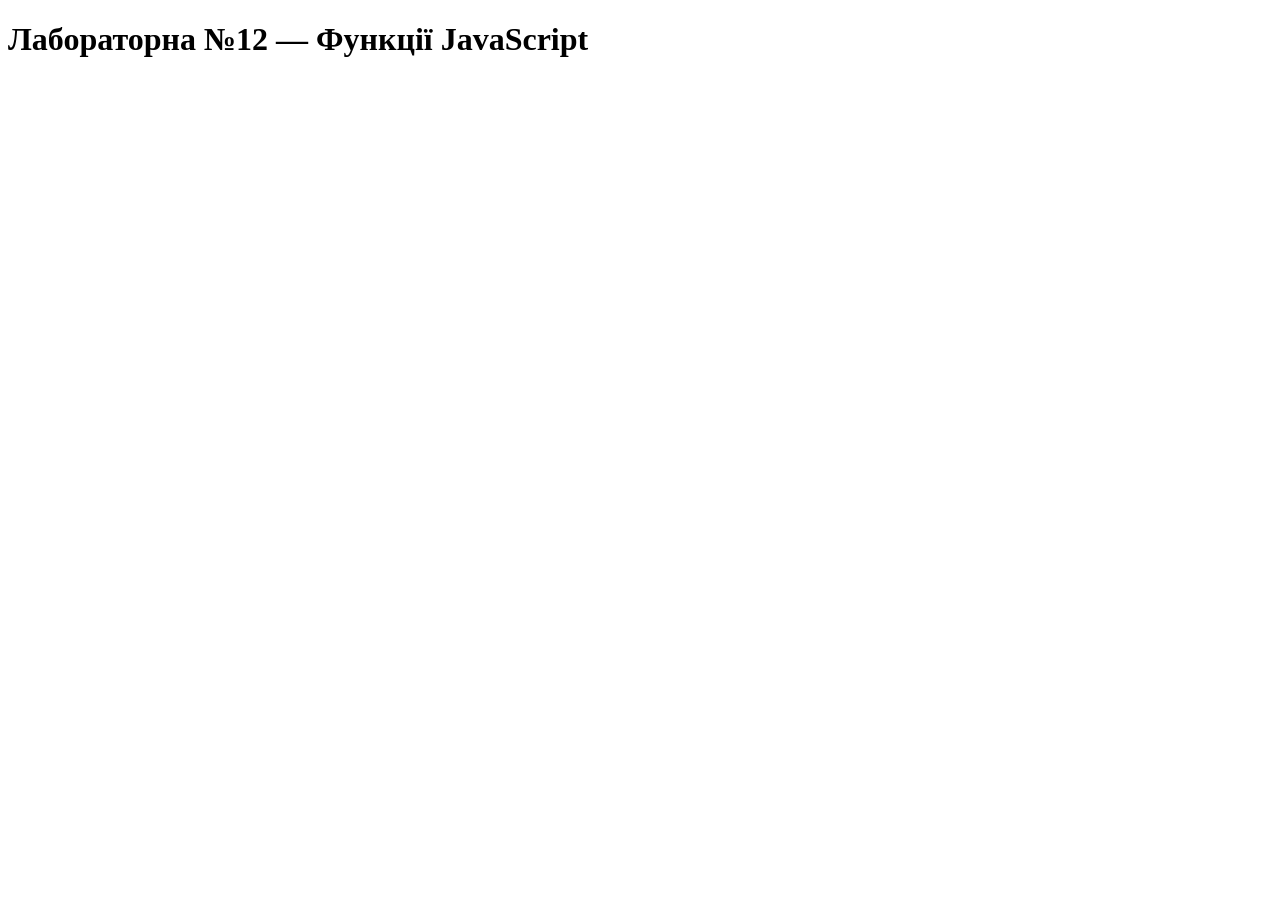
<file: index.html>
<!DOCTYPE html>
<html lang="uk">
<head>
    <meta charset="UTF-8">
    <title>Lab 12</title>
</head>
<body>
    <h1>Лабораторна №12 — Функції JavaScript</h1>

    <script src="main.js"></script>
</body>
</html>
</file>
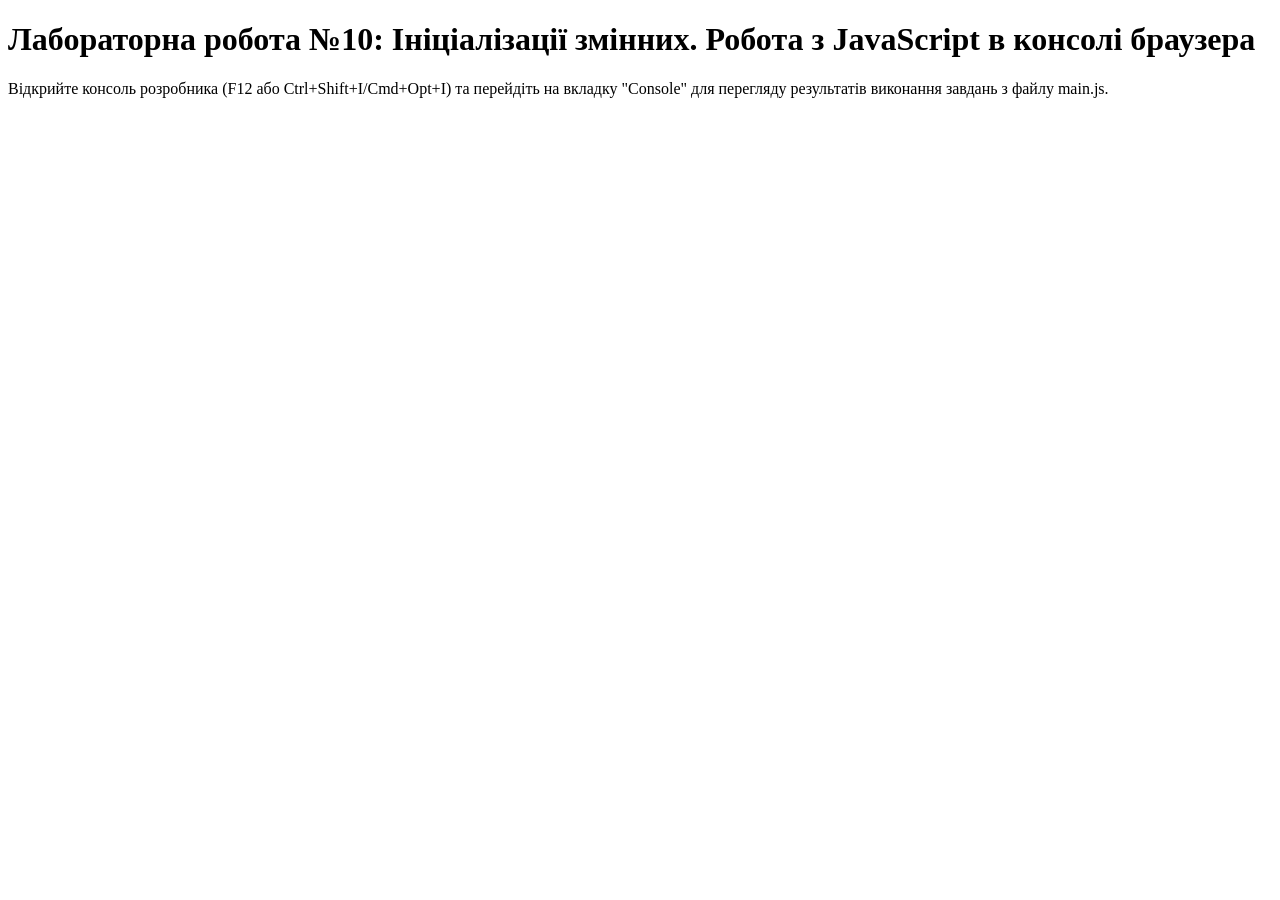
<file: lab10/index.html>
<!DOCTYPE html>
<html lang="uk">
<head>
    <meta charset="UTF-8">
    <meta name="viewport" content="width=device-width, initial-scale=1.0">
    <title>Лабораторна робота №10</title>
</head>
<body>
    <h1>Лабораторна робота №10: Ініціалізації змінних. Робота з JavaScript в консолі браузера</h1>
    <p>Відкрийте консоль розробника (F12 або Ctrl+Shift+I/Cmd+Opt+I) та перейдіть на вкладку "Console" для перегляду результатів виконання завдань з файлу main.js.</p>
    
    <script src="js/main.js"></script>
</body>
</html>
</file>
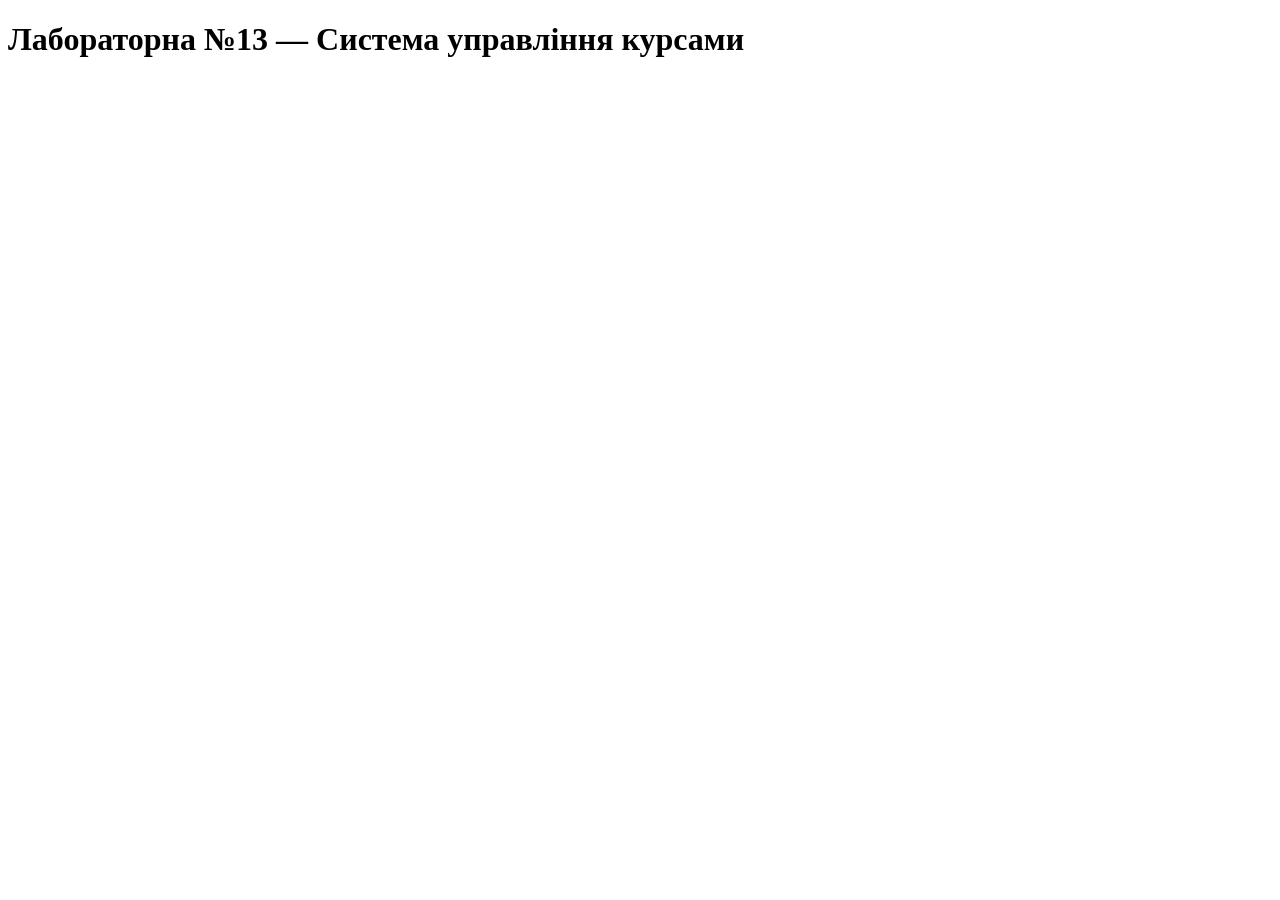
<file: lab13/index.html>
<!DOCTYPE html>
<html lang="uk">
<head>
    <meta charset="UTF-8">
    <title>Lab 13</title>
</head>
<body>

<h1>Лабораторна №13 — Система управління курсами</h1>

<script src="main.js"></script>
</body>
</html>
</file>
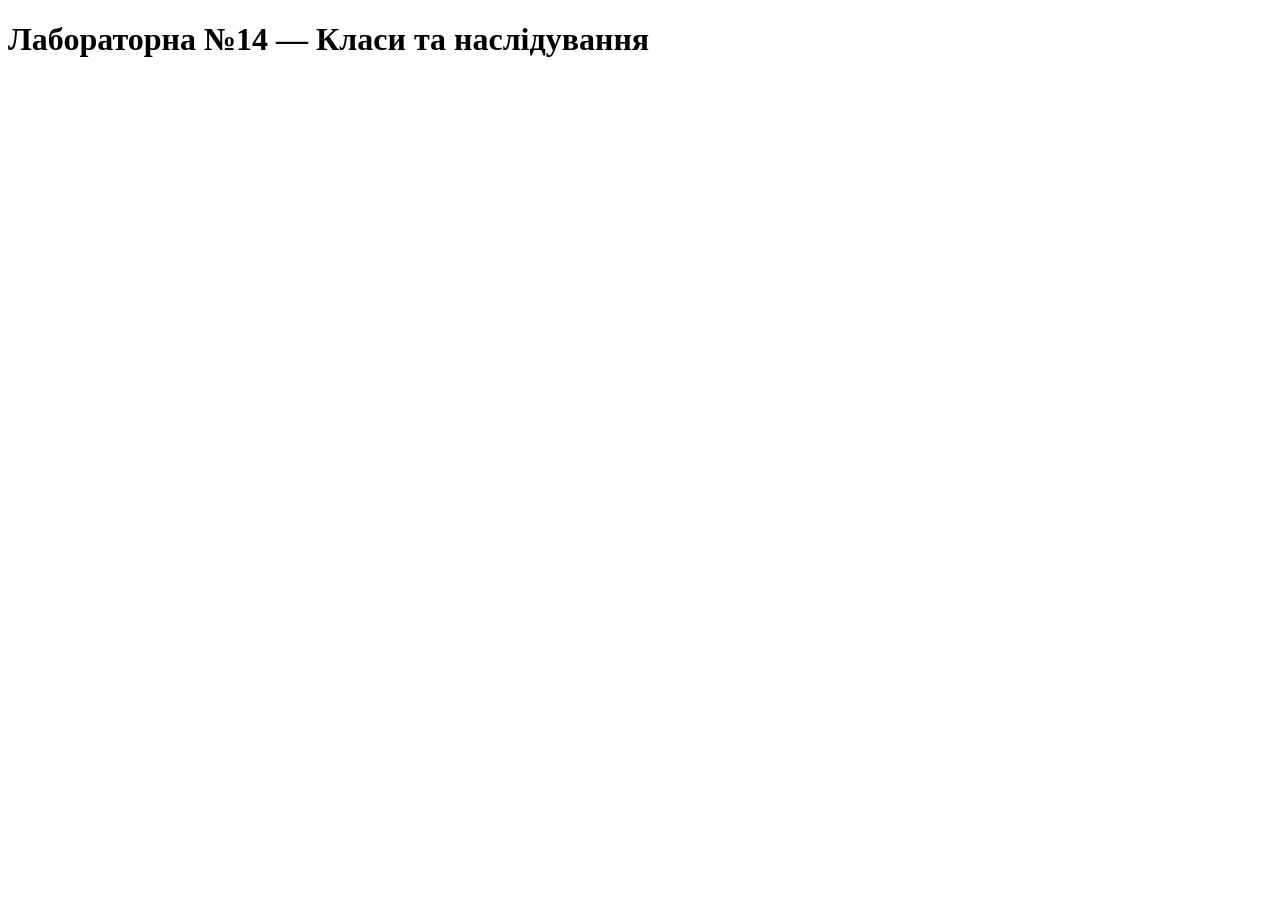
<file: lab14/index.html>
<!DOCTYPE html>
<html lang="uk">
<head>
    <meta charset="UTF-8">
    <title>Lab 14</title>
</head>
<body>

<h1>Лабораторна №14 — Класи та наслідування</h1>

<script type="module" src="index.js"></script>

</body>
</html>
</file>
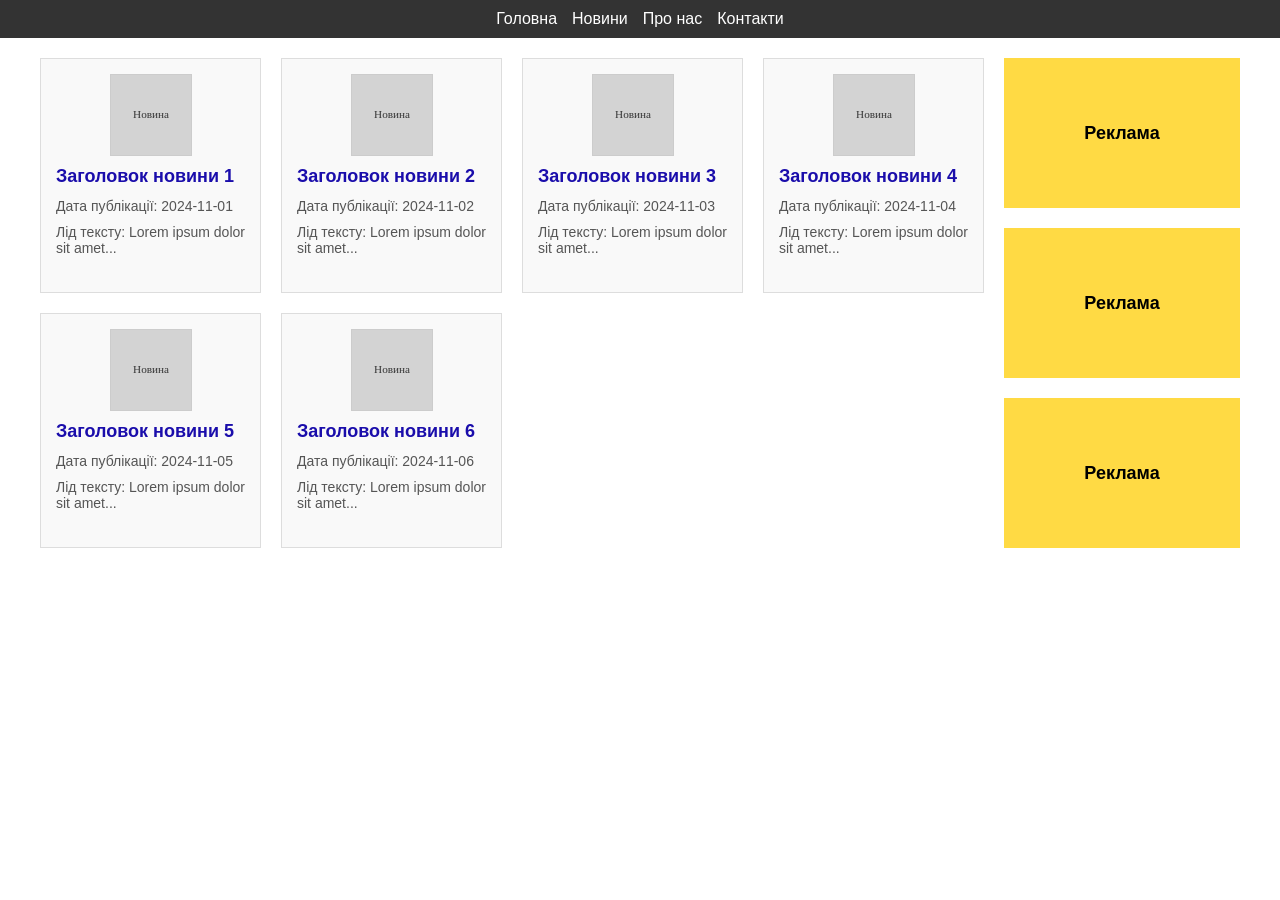
<file: lab8/index.html>
<!DOCTYPE html>
<html lang="uk">

<head>
    <meta charset="UTF-8">
    <meta name="viewport" content="width=device-width, initial-scale=1.0">
    <title>Лабораторна робота 8: Застосування медіа-запитів для створення адаптивної верстки</title>
    <link rel="stylesheet" href="css/styles.css"> 
</head>

<body>

    <header class="header">
        <nav class="navbar">
            <input type="checkbox" id="menu-toggle" class="menu-toggle" />
            <label for="menu-toggle" class="menu-icon">&#9776;</label>
            <ul class="menu">
                <li><a href="#">Головна</a></li>
                <li><a href="#">Новини</a></li>
                <li><a href="#">Про нас</a></li>
                <li><a href="#">Контакти</a></li>
            </ul>
        </nav>
    </header>

    <div class="container">

        <main class="news-grid">
            <article class="news-item">
                <a href="#"><img src="img/placeholder.svg" alt="Новина фото"></a>
                <a href="#">
                    <h2>Заголовок новини 1</h2>
                </a>
                <p>Дата публікації: 2024-11-01</p>
                <p>Лід тексту: Lorem ipsum dolor sit amet...</p>
            </article>
            <article class="news-item">
                <a href="#"><img src="img/placeholder.svg" alt="Новина фото"></a>
                <a href="#">
                    <h2>Заголовок новини 2</h2>
                </a>
                <p>Дата публікації: 2024-11-02</p>
                <p>Лід тексту: Lorem ipsum dolor sit amet...</p>
            </article>
            <article class="news-item">
                <a href="#"><img src="img/placeholder.svg" alt="Новина фото"></a>
                <a href="#">
                    <h2>Заголовок новини 3</h2>
                </a>
                <p>Дата публікації: 2024-11-03</p>
                <p>Лід тексту: Lorem ipsum dolor sit amet...</p>
            </article>
            <article class="news-item">
                <a href="#"><img src="img/placeholder.svg" alt="Новина фото"></a>
                <a href="#">
                    <h2>Заголовок новини 4</h2>
                </a>
                <p>Дата публікації: 2024-11-04</p>
                <p>Лід тексту: Lorem ipsum dolor sit amet...</p>
            </article>
            <article class="news-item">
                <a href="#"><img src="img/placeholder.svg" alt="Новина фото"></a>
                <a href="#">
                    <h2>Заголовок новини 5</h2>
                </a>
                <p>Дата публікації: 2024-11-05</p>
                <p>Лід тексту: Lorem ipsum dolor sit amet...</p>
            </article>
            <article class="news-item">
                <a href="#"><img src="img/placeholder.svg" alt="Новина фото"></a>
                <a href="#">
                    <h2>Заголовок новини 6</h2>
                </a>
                <p>Дата публікації: 2024-11-06</p>
                <p>Лід тексту: Lorem ipsum dolor sit amet...</p>
            </article>
            </main>

        <aside class="aside-ad">
            <div class="ad-item">
                <a href="#"><img src="img/placeholder-ad.svg" alt="Реклама 1"></a>
            </div>
            <div class="ad-item">
                <a href="#"><img src="img/placeholder-ad.svg" alt="Реклама 2"></a>
            </div>
            <div class="ad-item">
                <a href="#"><img src="img/placeholder-ad.svg" alt="Реклама 3"></a>
            </div>
        </aside>

    </div>

</body>

</html>
</file>
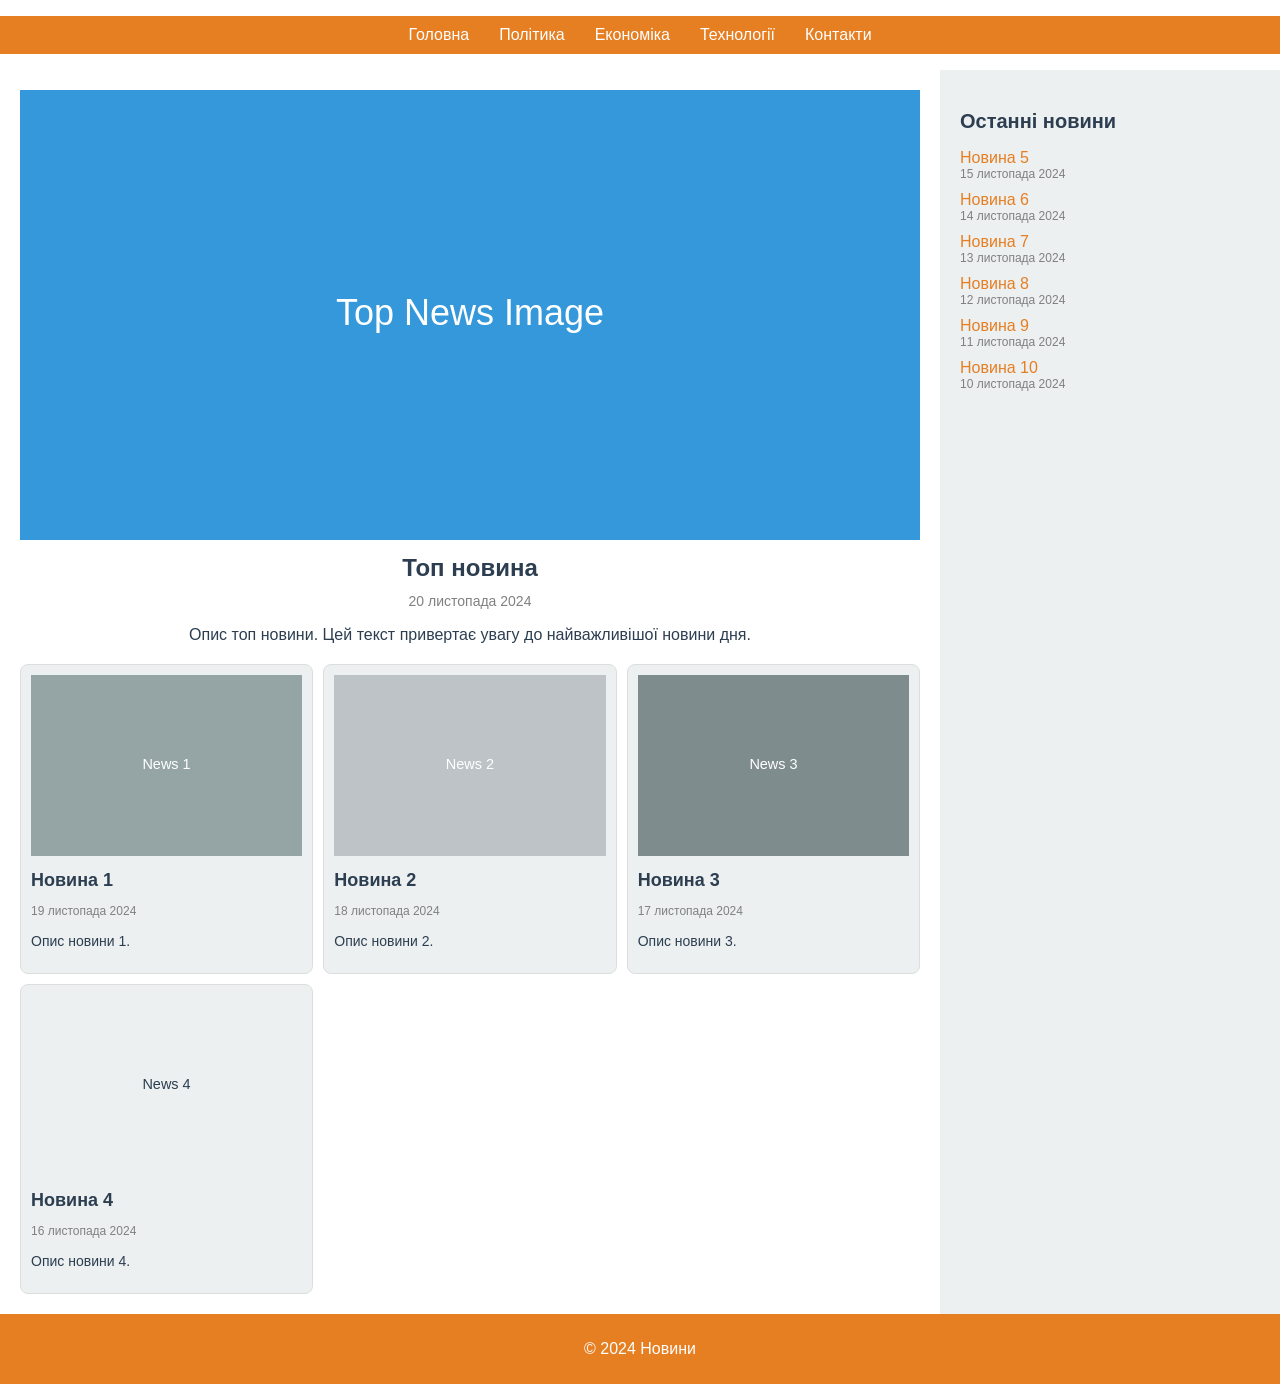
<file: lab9/index.html>
<!DOCTYPE html>
<html lang="en">

<head>
    <meta charset="UTF-8">
    <meta name="viewport" content="width=device-width, initial-scale=1.0">
    <title>Lab9 -SCSS. Новини</title>
    <link rel="stylesheet" href="./css/styles.css">
</head>

<body>
    <header>
        <nav>
            <ul class="menu">
                <li><a href="#">Головна</a></li>
                <li><a href="#">Політика</a></li>
                <li><a href="#">Економіка</a></li>
                <li><a href="#">Технології</a></li>
                <li><a href="#">Контакти</a></li>
            </ul>
        </nav>
    </header>

    <div class="content-wrapper">
        <main>
            <section class="top-news">
                <article class="top-news__item">
                    <img src="./assets/images/top-news.svg" alt="Топ новина">
                    <h1>Топ новина</h1>
                    <time datetime="2024-11-20">20 листопада 2024</time>
                    <p>Опис топ новини. Цей текст привертає увагу до найважливішої новини дня.</p>
                </article>
            </section>

            <section class="news-grid">
                <article class="news-item">
                    <img src="./assets/images/news1.svg" alt="Новина 1">
                    <h2>Новина 1</h2>
                    <time datetime="2024-11-19">19 листопада 2024</time>
                    <p>Опис новини 1.</p>
                </article>
                <article class="news-item">
                    <img src="./assets/images/news2.svg" alt="Новина 2">
                    <h2>Новина 2</h2>
                    <time datetime="2024-11-18">18 листопада 2024</time>
                    <p>Опис новини 2.</p>
                </article>
                <article class="news-item">
                    <img src="./assets/images/news3.svg" alt="Новина 3">
                    <h2>Новина 3</h2>
                    <time datetime="2024-11-17">17 листопада 2024</time>
                    <p>Опис новини 3.</p>
                </article>
                <article class="news-item">
                    <img src="./assets/images/news4.svg" alt="Новина 4">
                    <h2>Новина 4</h2>
                    <time datetime="2024-11-16">16 листопада 2024</time>
                    <p>Опис новини 4.</p>
                </article>
            </section>
        </main>

        <aside>
            <h3>Останні новини</h3>
            <ul class="recent-news">
                <li><a href="#">Новина 5</a> <time datetime="2024-11-15">15 листопада 2024</time></li>
                <li><a href="#">Новина 6</a> <time datetime="2024-11-14">14 листопада 2024</time></li>
                <li><a href="#">Новина 7</a> <time datetime="2024-11-13">13 листопада 2024</time></li>
                <li><a href="#">Новина 8</a> <time datetime="2024-11-12">12 листопада 2024</time></li>
                <li><a href="#">Новина 9</a> <time datetime="2024-11-11">11 листопада 2024</time></li>
                <li><a href="#">Новина 10</a> <time datetime="2024-11-10">10 листопада 2024</time></li>
            </ul>
        </aside>
    </div>

    <footer>
        <p>&copy; 2024 Новини</p>
    </footer>
</body>

</html>
</file>
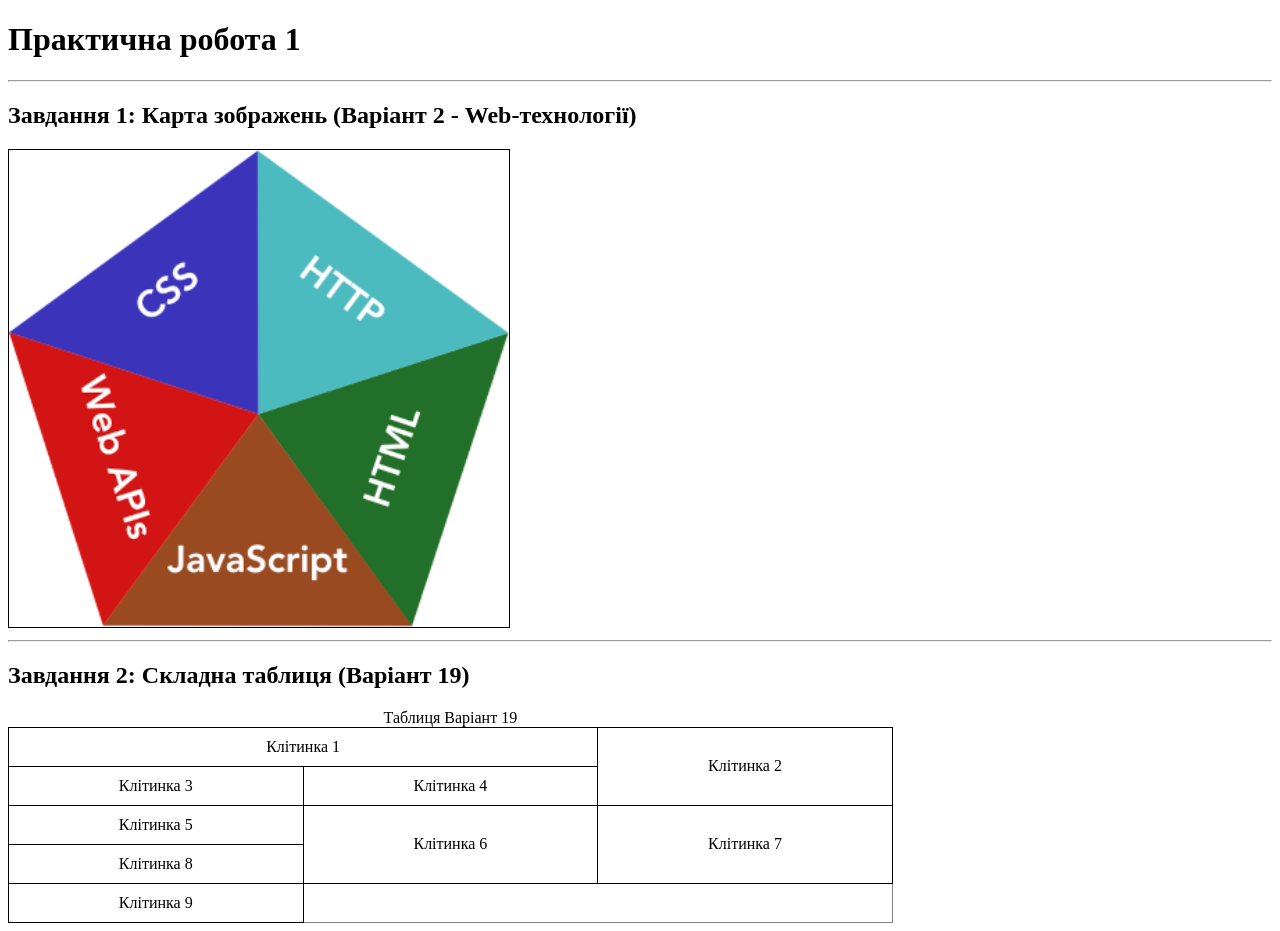
<file: pw1/index.html>
<!DOCTYPE html>
<html lang="uk">
<head>
    <meta charset="UTF-8">
    <title>Практична робота 1: Карта зображень та Таблиця</title>
    <style>
        /* Додаткові стилі для кращого вигляду таблиці */
        table {
            border-collapse: collapse; 
            width: 70%; 
            margin-top: 20px;
        }
        th, td {
            border: 1px solid black;
            padding: 10px;
            text-align: center;
        }
    </style>
</head>
<body>

    <h1>Практична робота 1</h1>
    <hr>

    <h2>Завдання 1: Карта зображень (Варіант 2 - Web-технології)</h2>
    <img src="v2.png" alt="Web-технології" usemap="#web_map" width="500" height="477" border="1">
    
    <map name="web_map">
        
        <area shape="poly" 
              coords="245, 245, 130, 470, 20, 280, 105, 150, 245, 245" 
              href="https://developer.mozilla.org/en-US/docs/Web/API" 
              target="_blank" 
              alt="Web APIs">
              
        <area shape="poly" 
              coords="245, 245, 480, 280, 360, 470, 245, 245" 
              href="https://developer.mozilla.org/en-US/docs/Web/HTML" 
              target="_blank" 
              alt="HTML">

        <area shape="poly" 
              coords="245, 245, 105, 150, 245, 10, 245, 245" 
              href="https://developer.mozilla.org/en-US/docs/Web/CSS" 
              target="_blank" 
              alt="CSS">
              
        <area shape="poly" 
              coords="245, 245, 245, 10, 385, 150, 245, 245" 
              href="https://developer.mozilla.org/ru/docs/Web/HTTP" 
              target="_blank" 
              alt="HTTP">

        <area shape="poly" 
              coords="245, 245, 360, 470, 130, 470, 245, 245" 
              href="https://developer.mozilla.org/en-US/docs/Web/JavaScript" 
              target="_blank" 
              alt="Javascript">
        
        <area shape="default" nohref alt="">
    </map>
    
    <hr>
    
    <h2>Завдання 2: Складна таблиця (Варіант 19)</h2>
    <table border="1" cellpadding="4">
        <caption>Таблиця Варіант 19</caption>
        
        <tr>
            <td colspan="2">Клітинка 1</td>
            <td rowspan="2">Клітинка 2</td>
        </tr>
        
        <tr>
            <td>Клітинка 3</td>
            <td>Клітинка 4</td>
        </tr>
        
        <tr>
            <td>Клітинка 5</td>
            <td rowspan="2">Клітинка 6</td>
            <td rowspan="2">Клітинка 7</td>
        </tr>
            <td>Клітинка 8</td>
        <tr>
            <td>Клітинка 9</td>
        </tr>
        
    </table>

</body>
</html>
</file>
<file: lab8/css/styles.css>
/* Основні стилі для тіла сторінки */
body {
    font-family: Arial, sans-serif;
    margin: 0;
    padding: 0;
}

/* Стилі для заголовка і меню */
.header {
    background-color: #333;
    padding: 10px;
}

.navbar {
    display: flex; 
    align-items: center; 
    /* ФІКС: Вирівнюємо меню по центру */
    justify-content: center; 
}

.menu-toggle {
    display: none;
}

.menu {
    list-style: none;
    display: flex;
    gap: 15px;
    margin: 0;
    padding: 0;
}

.menu li a {
    color: white;
    text-decoration: none;
}

.menu-icon {
    display: none;
    font-size: 24px;
    color: white;
    cursor: pointer;
}

/* 1. Основний контейнер (Базовий стиль для великих екранів) */
.container {
    display: grid;
    /* Основна частина (4/5) і бокова панель (1/5)*/
    grid-template-columns: 4fr 1fr; 
    gap: 20px;
    max-width: 1200px;
    margin: 0 auto;
    padding: 20px;
}

/* Сітка новин */
.news-grid {
    display: grid; 
    /* Базовий макет (для 1025px - 1200px) - 3 колонки */
    grid-template-columns: repeat(3, 1fr); 
    gap: 20px;
}

.news-item {
    border: 1px solid #ddd;
    padding: 15px; 
    background-color: #f9f9f9;
    
    display: flex; 
    flex-direction: column;
    align-items: center; 
    text-align: center; 
    box-sizing: border-box; 
}

/* Блок зображення новини */
.news-item > a:first-child { 
    width: 100%;
    display: block; 
    text-align: center;
    margin-bottom: 10px;
}

/* Стилі для зображень-плейсхолдерів (Новина) */
.news-item img {
    width: 80px; 
    height: 80px; 
    background-color: #ddd;
    border: 1px solid #ccc;
    display: block;
    margin: 0 auto;
    content: none; 
    position: relative; 
}

/* ФІКС: Псевдоелемент для тексту "Новина" - усуває накладання */
.news-item img::before {
    content: "Новина";
    display: block;
    position: absolute;
    top: 0;
    left: 0;
    width: 100%;
    height: 100%;
    display: flex;
    justify-content: center;
    align-items: center;
    
    color: #555;
    font-size: 12px;
    z-index: 2; 
}


/* Стилі для заголовка та тексту новин */
.news-item a h2 {
    font-size: 18px;
    color: #1a0dab;
    margin: 0 0 5px 0;
    line-height: 1.2;
    text-align: left; 
    width: 100%; 
}
.news-item a {
    text-decoration: none;
    color: inherit;
    display: block;
    width: 100%;
    text-align: left;
}
.news-item p {
    font-size: 14px;
    color: #555;
    margin: 5px 0;
    text-align: left; 
    width: 100%;
}


/* Бічна панель (реклама) */
.aside-ad {
    display: flex; 
    flex-direction: column; 
    gap: 20px;
    flex-grow: 1; 
}

.ad-item {
    height: 150px; 
    background-color: #ffda44; 
    display: flex;
    align-items: center;
    justify-content: center;
    font-weight: bold;
    color: #000;
    flex-grow: 1; 
}

/* Стилі для рекламного плейсхолдера */
.ad-item a {
    width: 100%;
    height: 100%;
    display: flex;
    align-items: center;
    justify-content: center;
    text-decoration: none;
    color: #000;
    font-size: 18px;
    font-weight: bold;
    position: relative;
}
.ad-item a::after {
    content: "Реклама";
    position: absolute;
    top: 50%;
    left: 50%;
    transform: translate(-50%, -50%);
}
.ad-item img {
    display: none; 
}


/* === Медіа-запити для адаптивної верстки (Згідно з документом) === */

/* 1. Мобільні пристрої (до 767px) */
@media (max-width: 767px) {
    .container {
        display: flex;
        flex-direction: column; 
    }
    
    .menu-icon {
        display: block;
    }
    .menu {
        display: none;
        flex-direction: column;
        position: absolute;
        top: 50px;
        z-index: 10;
        left: 0;
        width: 100%;
    }
    .menu-toggle:checked + .menu-icon + .menu {
        display: flex;
    }
    /* На мобільних: вирівнюємо меню зліва */
    .navbar {
        justify-content: flex-start; 
    }

    /* Реклама в рядок */
    .aside-ad {
        width: 100%;
        flex-direction: row; 
        flex-wrap: wrap;
    }
    .ad-item {
        width: calc(33.33% - 14px); 
        flex-grow: 1;
        height: 100px; 
    }
    
    /* Одна новина в рядку */
    .news-grid {
        grid-template-columns: 1fr;
    }
}

/* 2. Планшети (768px – 1024px) */
@media (min-width: 768px) and (max-width: 1024px) {
    .container {
        grid-template-columns: 3fr 1fr; 
    }
    .news-grid {
        grid-template-columns: repeat(2, 1fr); 
    }
    .aside-ad {
        flex-direction: column;
    }
}

/* 3. Малі ноутбуки або невеликі десктопи: 1025px – 1200px */
@media (min-width: 1025px) and (max-width: 1200px) {
    .news-grid {
        grid-template-columns: repeat(3, 1fr);
    }
}

/* 4. Середні десктопи та ноутбуки: 1201px – 1440px */
@media (min-width: 1201px) and (max-width: 1440px) {
    .news-grid {
        grid-template-columns: repeat(4, 1fr);
    }
}

/* 5. Великі десктопи: 1441px і більше */
@media (min-width: 1441px) {
    .news-grid {
        grid-template-columns: repeat(6, 1fr); 
    }
}
</file>
<file: lab9/css/styles.css>
body {
  font-family: Arial, sans-serif;
  margin: 0;
  padding: 0;
  color: #2c3e50;
}

header {
  background-color: #e67e22;
  color: white;
}
header .menu {
  display: flex;
  justify-content: center;
  padding: 10px 0;
  list-style: none;
}
header .menu li {
  margin: 0 15px;
}
header .menu li a {
  color: white;
  text-decoration: none;
}
header .menu li a:hover {
  text-decoration: underline;
}

.content-wrapper {
  display: flex;
  flex-direction: column;
}
@media (min-width: 768px) {
  .content-wrapper {
    flex-direction: row;
  }
}

main {
  flex: 1;
  padding: 20px;
}
main .top-news {
  margin-bottom: 20px;
}
main .top-news .top-news__item {
  text-align: center;
}
main .top-news .top-news__item img {
  width: 100%;
  height: auto;
}
main .top-news .top-news__item h1 {
  font-size: 24px;
  margin: 10px 0;
}
main .top-news .top-news__item time {
  color: gray;
  font-size: 14px;
}
main .top-news .top-news__item p {
  font-size: 16px;
}
main .news-grid {
  display: grid;
  gap: 10px;
}
@media (min-width: 576px) {
  main .news-grid {
    grid-template-columns: 1fr;
  }
}
@media (min-width: 768px) {
  main .news-grid {
    grid-template-columns: 1fr 1fr;
  }
}
@media (min-width: 1024px) {
  main .news-grid {
    grid-template-columns: repeat(3, 1fr);
  }
}
main .news-grid .news-item {
  background-color: #ecf0f1;
  padding: 10px;
  border: 1px solid #ddd;
  border-radius: 8px;
}
main .news-grid .news-item img {
  width: 100%;
  height: auto;
}
main .news-grid .news-item h2 {
  font-size: 18px;
  margin: 10px 0;
}
main .news-grid .news-item time {
  font-size: 12px;
  color: gray;
}
main .news-grid .news-item p {
  font-size: 14px;
}

aside {
  flex-basis: 300px;
  background-color: #ecf0f1;
  padding: 20px;
}
@media (min-width: 576px) {
  aside {
    flex-basis: 100%;
  }
}
@media (min-width: 768px) {
  aside {
    flex-basis: 300px;
  }
}
aside h3 {
  font-size: 20px;
  margin-bottom: 10px;
}
aside .recent-news {
  list-style: none;
  padding: 0;
}
aside .recent-news li {
  margin: 10px 0;
}
aside .recent-news li a {
  text-decoration: none;
  color: #e67e22;
}
aside .recent-news li a:hover {
  text-decoration: underline;
}
aside .recent-news li time {
  font-size: 12px;
  color: gray;
  display: block;
}

footer {
  background-color: #e67e22;
  color: white;
  text-align: center;
  padding: 10px;
}

/*# sourceMappingURL=styles.css.map */
</file>
